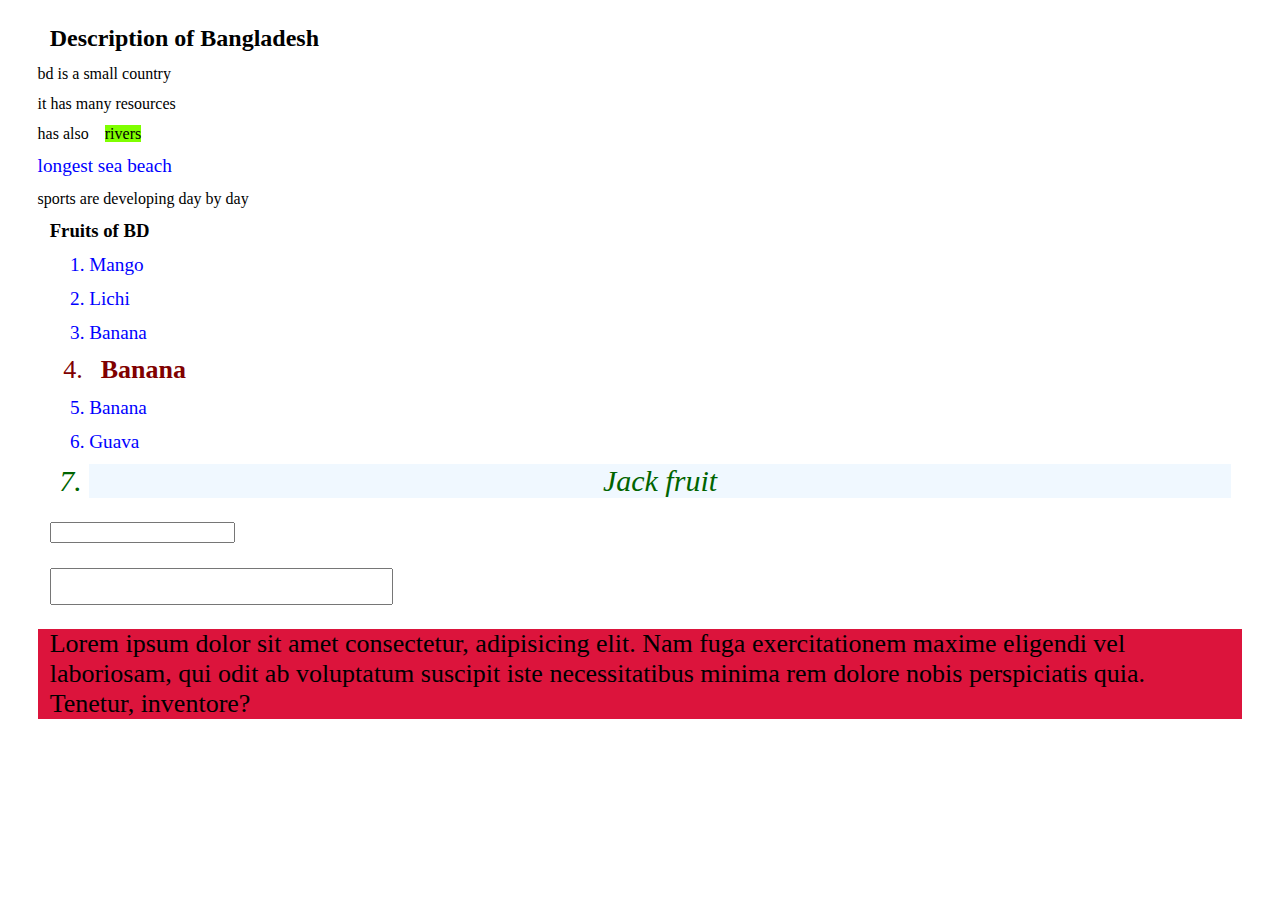
<file: index.html>
<!DOCTYPE html>
<html lang="en">
<head>
    <meta charset="UTF-8">
    <meta name="viewport" content="width=device-width, initial-scale=1.0">
    <title> CSS Selectors</title>

    <!--* uses to margin-->
    <!-- span class specific line or text change anything -->
    <!-- div class whole div change color or anything -->

    <style>
        *{
            margin:1%;
        }
        li,#Coxsbazar{
            color: blue;
            font-size:larger;
        }
        .taste{
            color: maroon;
            font-size: 26px;
        }
        #jack,.green{
            color: darkgreen;
            font-style: italic;
            text-align: center;
            font-size:30px;
            background-color:aliceblue;
        }
        input[type="email"]{
            font-size: 26px;
          color:red;
        }
        .rivers{
            background-color: chartreuse;
        }
        .lorem{
            background-color: crimson;
            font-size: 26px;
        }
        
        </style>

</head>
<body>
    <h2><b>Description of Bangladesh</b></h2>
    <p>bd is a small country</p>
    <p>it has many resources</p>
    <P>has also <span class="rivers">rivers</span></P>
    <p id="Coxsbazar">longest sea beach</p>
    <p>sports are developing day by day</p>
    <h3><b>Fruits of BD</b></h3>
    <ol>
      <li>Mango</li>
      <li>Lichi</li>
      <li>Banana</li>
      <li class="taste"><b>Banana</b></li>
      <li>Banana</li>
      <li>Guava</li>
      <li id="jack"class="green">Jack fruit</li>
    </ol>
     <form action="">
        <input type="password"><br>
        <input type="email">
     </form>

     <div class="lorem">
        <p>
            Lorem ipsum dolor sit amet consectetur, adipisicing elit. Nam fuga exercitationem maxime eligendi vel laboriosam, qui odit ab voluptatum suscipit iste necessitatibus minima rem dolore nobis perspiciatis quia. Tenetur, inventore?
        </p>
     </div>

</body>
</html>
</file>
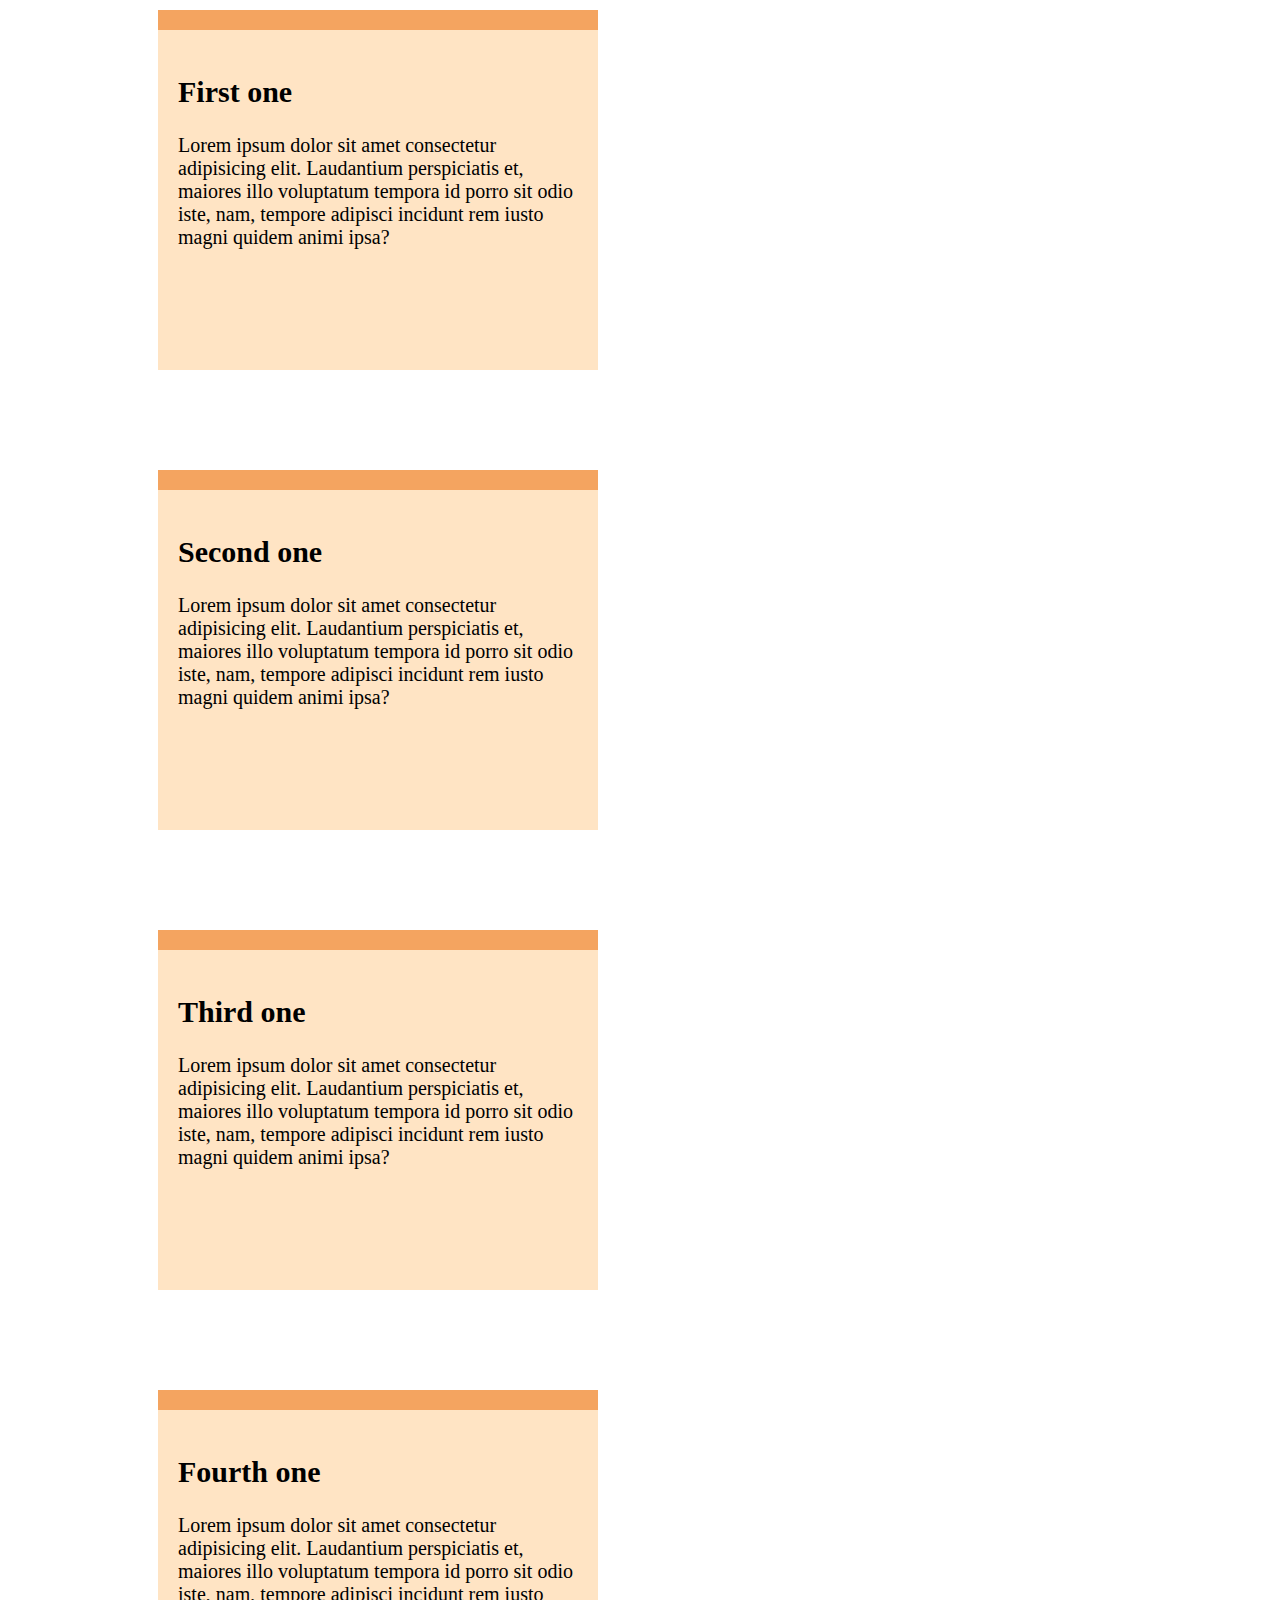
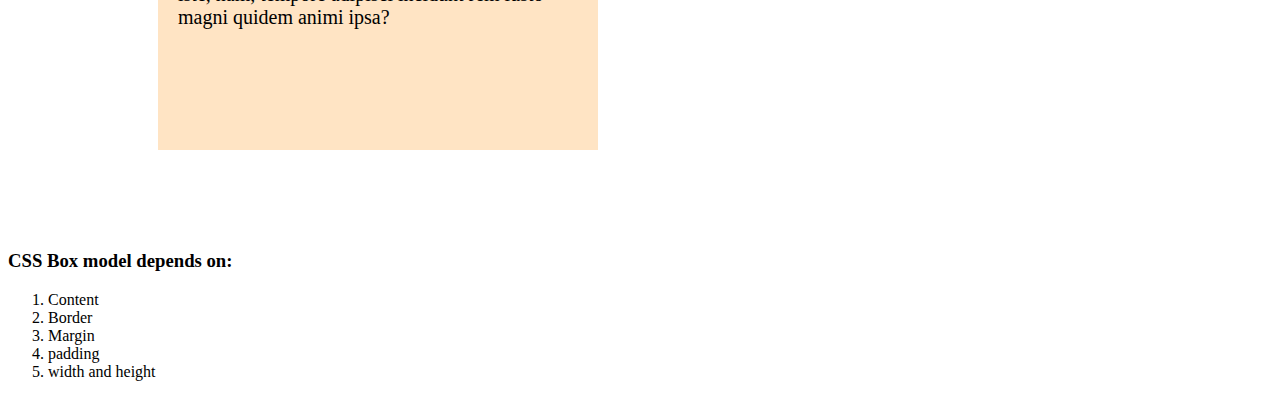
<file: practice_1.html>
<!DOCTYPE html>
<html lang="en">
<head>
    <meta charset="UTF-8">
    <meta name="viewport" content="width=device-width, initial-scale=1.0">
    <title>My Blogs</title>
    <link rel="stylesheet" href="styles/blog.css">
    
</head>
<body>
    <div class="blogs">
        <h2>First one</h2>
        <p>Lorem ipsum dolor sit amet consectetur adipisicing elit. Laudantium perspiciatis et, maiores illo voluptatum tempora id porro sit odio iste, nam, tempore adipisci incidunt rem iusto magni quidem animi ipsa?</p>
        </div>
    <div class="blogs">
        <h2>Second one</h2>
        <p>Lorem ipsum dolor sit amet consectetur adipisicing elit. Laudantium perspiciatis et, maiores illo voluptatum tempora id porro sit odio iste, nam, tempore adipisci incidunt rem iusto magni quidem animi ipsa?</p>
        </div>
    <div class="blogs">
        <h2>Third one</h2>
        <p>Lorem ipsum dolor sit amet consectetur adipisicing elit. Laudantium perspiciatis et, maiores illo voluptatum tempora id porro sit odio iste, nam, tempore adipisci incidunt rem iusto magni quidem animi ipsa?</p>
        </div>
    <div class=" four blogs">
        <h2>Fourth one</h2>
        <p>Lorem ipsum dolor sit amet consectetur adipisicing elit. Laudantium perspiciatis et, maiores illo voluptatum tempora id porro sit odio iste, nam, tempore adipisci incidunt rem iusto magni quidem animi ipsa?</p>
    </div>

    <h3>CSS Box model depends on:</h3>
    <ol>
        <li>Content</li>
        <li>Border</li>
        <li>Margin</li>
        <li>padding</li>
        <li>width and height</li>
    </ol>
</body>
</html>
</file>
<file: styles/blog.css>
.blogs{
            font-size: 20px;
            /* border: 5px solid tomato; */
            background-color: bisque;
            
             border-top: 20px solid sandybrown ;
            /* border-bottom: 10px solid salmon; */
            margin: 10px 50px 100px 150px;
            padding: 20px 20px 20px 20px;
            width: 400px;
            height: 300px;
           }
</file>
